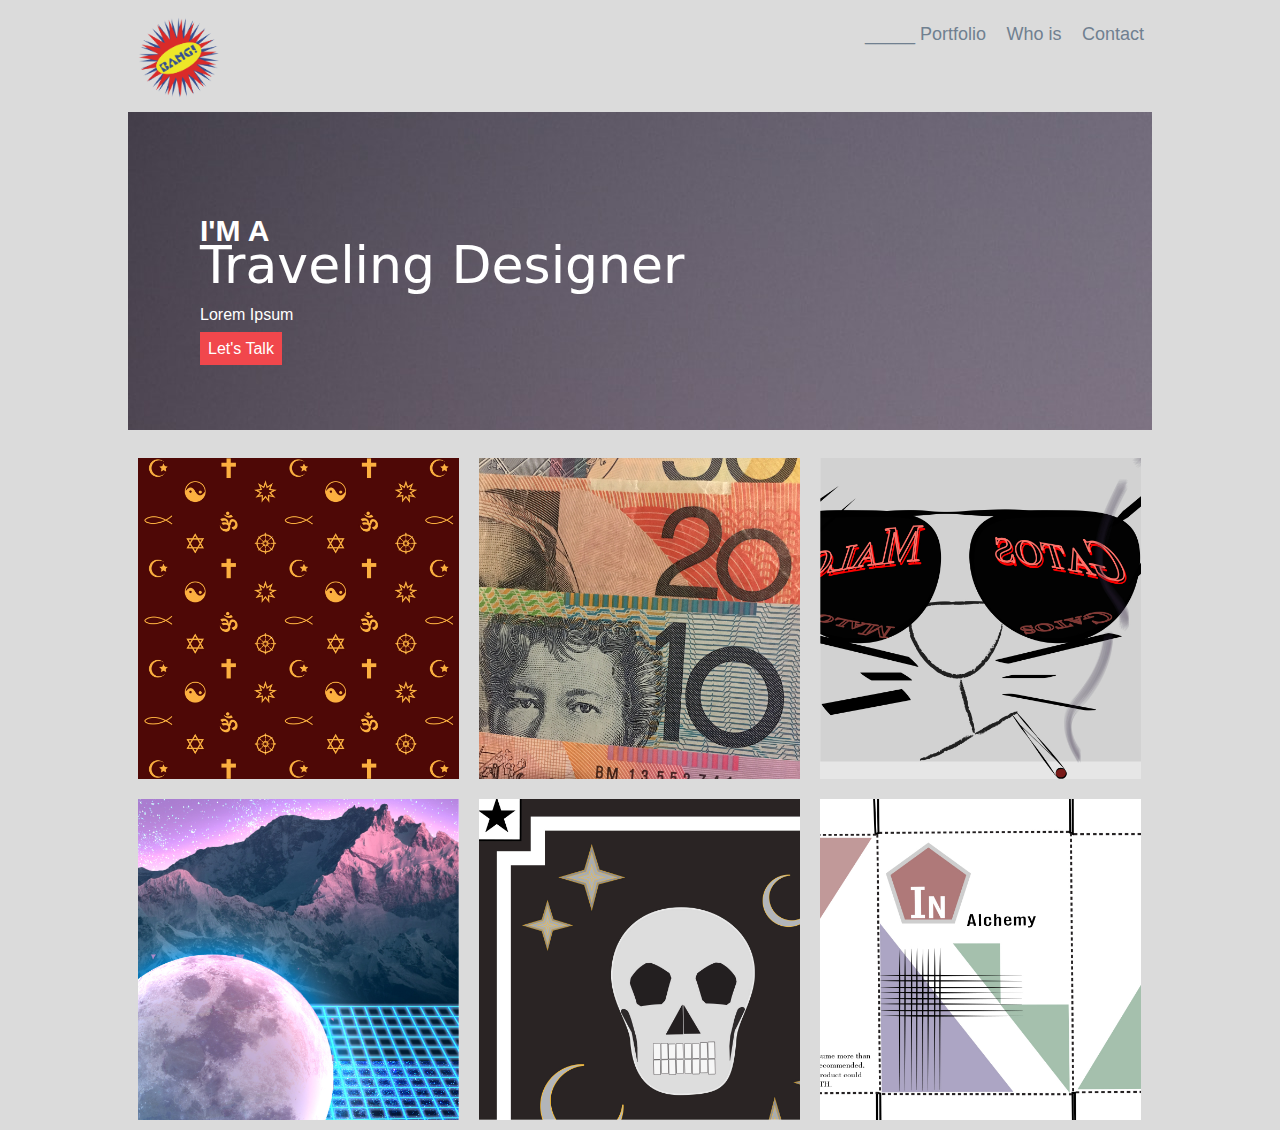
<file: index.html>
<!doctype html>
<html>
<head>
<meta charset="UTF-8">
<title>Kalen's Portfolio</title>
<link rel="stylesheet" href="styles.css">	
<link rel="stylesheet" href="slicknav.css">
	
</head>

<body>
	<header>
		<img id="logo" src="Images/Bang.png" alt="Bang Logo">
		
		<ul id="menu">
			<li><a href="#">_____ Portfolio</a></li>
			<li><a href="#">Who is</a></li>
			<li><a href="#">Contact</a></li>
		</ul>	
	
	</header>
	
	
	
	<main>
		<div class="row">
			<div class="col-head">
				<div class="hero">
					<p class="subheading">I'M A</p>
					<h1>Traveling Designer</h1>
					<p class="heading-body-copy">Lorem Ipsum</p>
					<a href="#" class="lets-talk">Let's Talk</a>
				</div>
			</div>
		
		</div>
	<br>
		
		<div class="row">
			<div class="col col-lg col-md col-sm"><img src="Images/Website_thumbnail1.jpg" alt="Pattern Image"></div>
			<div class="col col-lg col-md col-sm"><img src="Images/color2.jpg" alt="Currency"></div>
			<div class="col col-lg col-md col-sm"><img src="Images/GatoMalo.jpg"  alt="Gato Malo"></div>
			<div class="col col-lg col-md col-sm"><img src="Images/Not_Working.jpg" alt="Wave"></div>
			<div class="col col-lg col-md col-sm"><img src="Images/TarotCard_Adjusted.jpg" alt="Tarot"></div>
			<div class="col col-lg col-md col-sm"><img src="Images/Label.jpg" alt="Mock Label"></div>
		
		</div>
	
	
	
	
	
	
	</main>
	
	
	
	
	
	
	
	<footer></footer>
	
	
	
	
	
	
	
	
	
	
	
	
	
	
	
	
	
	
	
	
	
	
	
	<script src="jquery-1.11.3.min.js"></script>
	<script src="jquery.slicknav.js"></script>
	<script>
	$(function(){
		$('#menu').slicknav();
	});
	</script>
	
</body>
</html>
</file>
<file: styles.css>
@charset "UTF-8";
/* CSS Document */



/*Desktop / Global View*/

body {
	font-family: Gotham, "Helvetica Neue", Helvetica, Arial, "sans-serif";
	max-width: 1024px;
	margin-left: auto;
	margin-right: auto;
	background-color: #DBDBDB
}
h1 {
	color: mediumslateblue;
	font-family: "Lucida Grande", "Lucida Sans Unicode", "Lucida Sans", "DejaVu Sans", Verdana, "sans-serif";
	font-size: 60;
	font-weight: 500
}
.col{
	float: left;
	padding: 1%;
	
		
}

.col-lg{
	width: 31.3%;
	
}
.col-lg img{
	width: 100%;
	height: auto;
	display: block;
	
}


.slicknav_menu {
	display: none;
}
#logo {
	height: 100px;
}
#menu {
	float: right;
}
#menu li {
	display: inline-block;
}
#menu li a {
	text-decoration: none;
	color: slategray;
	padding: 8px;
	font-size: 18px;
}
head {
	padding-top: 25px;
	padding-bottom: 25px;
	padding-left: 25px;
	padding-right: 25px;
}
.hero {
	background-image: url(Images/altitude-clouds-cold-933054.jpg);
	padding: 72px 72px 72px 72px;
	back-size: cover;
}
.subheading {
	color: #fff;
	font-weight: 800;
	font-size: 30px;
	margin-bottom: -48px;
}
h1 {
	color: #fff;
	font-weight: lighter;
	font-size: 52px;
	margin-bottom: -5px;
}
.heading-body-copy {
	color: #fff;
	margin-right: 20%;
}
.lets-talk {
	background-color: #F1474C;
	padding: 8px;
	text-decoration: none;
	color: #fff;
}

/*Tablet View*/
@media (max-width: 768px) {
#menu li {
	display: block;
	text-align: right;
}
	.col-md{
		width: 48%;
		
	}
	
	
	
}








/*Mobile View*/
@media (max-width: 400px) {
.slicknav_menu {
	display: block;
}
#menu {
	display: none;
}
	
	.col-sm{
		width: 100%;
		
	}
	
	.col{
		padding: 0%;
		
	}
}
</file>
